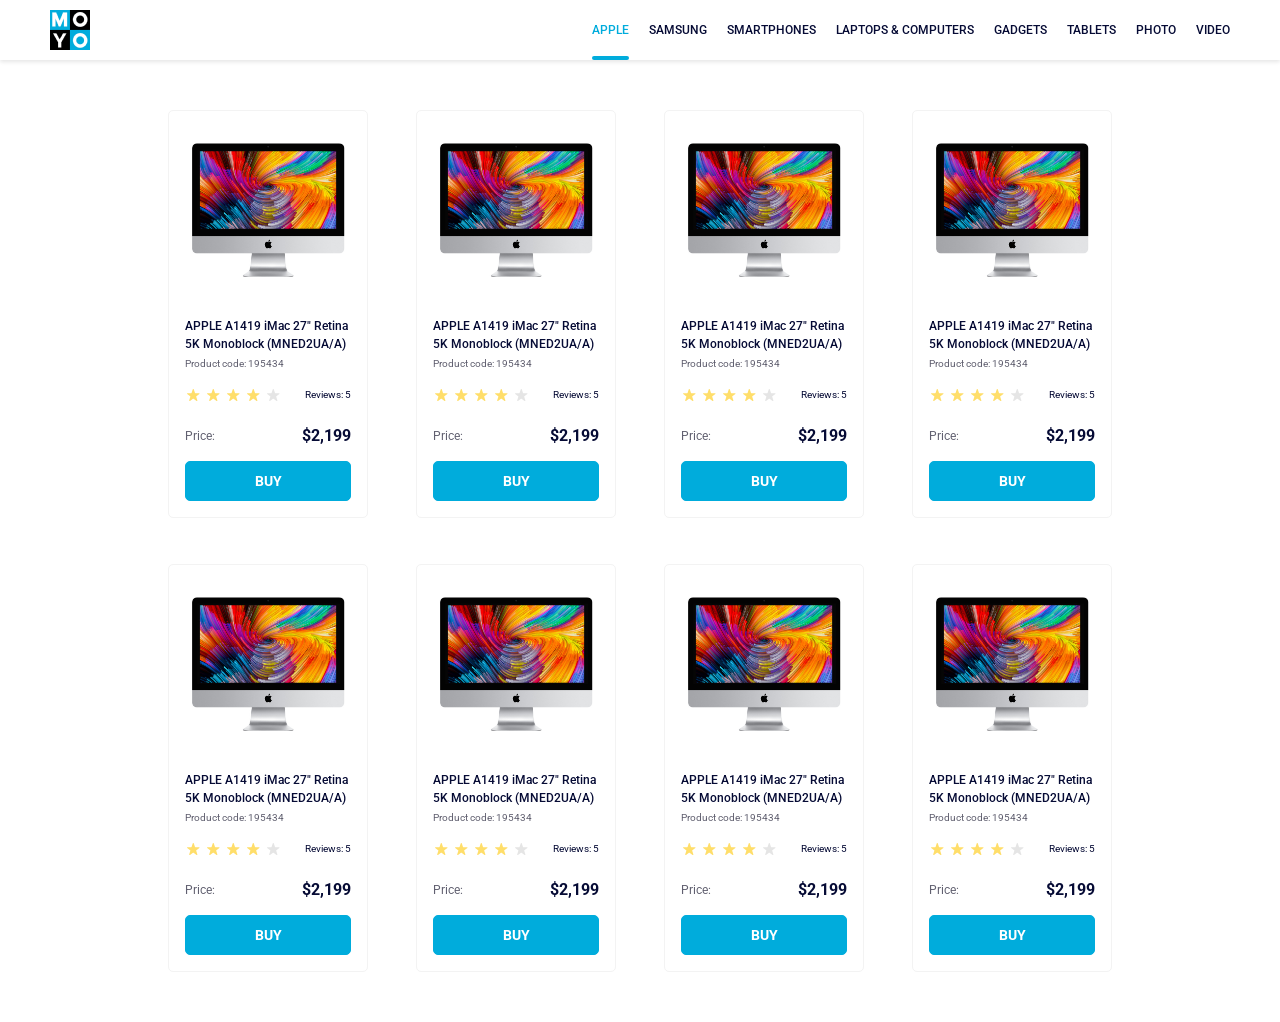
<file: index.html>
<!doctype html><html lang="en"><head><meta charset="utf-8"><meta name="viewport" content="width=device-width, initial-scale=1.0"><title>Catalog</title><link rel="preconnect" href="https://fonts.gstatic.com"><link href="https://fonts.googleapis.com/css2?family=Roboto:wght@400;500;700&display=swap" rel="stylesheet"><link rel="stylesheet" href="index.ff70296f.css"></head><body> <header class="header"> <a href="index.html"> <img class="header__logo" src="logo.eddae0ff.png" alt="Moyo logo"> </a> <nav class="nav"> <ul class="nav__list"> <li class="nav__item"> <a class="is-active nav__link" href="index.html"> Apple </a> </li> <li class="nav__item"> <a class="nav__link" href="index.html"> Samsung </a> </li> <li class="nav__item"> <a class="nav__link" href="index.html"> Smartphones </a> </li> <li class="nav__item"> <a class="nav__link" href="index.html" data-qa="nav-hover"> Laptops & Computers </a> </li> <li class="nav__item"> <a class="nav__link" href="index.html"> Gadgets </a> </li> <li class="nav__item"> <a class="nav__link" href="index.html"> Tablets </a> </li> <li class="nav__item"> <a class="nav__link" href="index.html"> Photo </a> </li> <li class="nav__item"> <a class="nav__link" href="index.html"> Video </a> </li> </ul> </nav> </header> <main class="catalog"> <article class="card" data-qa="card"> <img class="card__image" src="imac.202c52ff.jpeg" alt="IMac Retina"> <div class="card__info"> <h3 class="card__title"> APPLE A1419 iMac 27" Retina 5K Monoblock (MNED2UA/A) </h3> <p class="card__code">Product code: 195434</p> <div class="card__rating"> <div class="stars stars--4"> <div class="stars__star"></div> <div class="stars__star"></div> <div class="stars__star"></div> <div class="stars__star"></div> <div class="stars__star"></div> </div> <p class="card__reviews">Reviews: 5</p> </div> <p class="card__price"> <span class="card__text">Price:</span> <span class="card__number">$2,199</span> </p> <a class="card__button" href="#" data-qa="card-hover"> Buy </a> </div> </article> <article class="card" data-qa="card"> <img class="card__image" src="imac.202c52ff.jpeg" alt="IMac Retina"> <div class="card__info"> <h3 class="card__title"> APPLE A1419 iMac 27" Retina 5K Monoblock (MNED2UA/A) </h3> <p class="card__code">Product code: 195434</p> <div class="card__rating"> <div class="stars stars--4"> <div class="stars__star"></div> <div class="stars__star"></div> <div class="stars__star"></div> <div class="stars__star"></div> <div class="stars__star"></div> </div> <p class="card__reviews">Reviews: 5</p> </div> <p class="card__price"> <span class="card__text">Price:</span> <span class="card__number">$2,199</span> </p> <a class="card__button" href="#" data-qa="card-hover"> Buy </a> </div> </article> <article class="card" data-qa="card"> <img class="card__image" src="imac.202c52ff.jpeg" alt="IMac Retina"> <div class="card__info"> <h3 class="card__title"> APPLE A1419 iMac 27" Retina 5K Monoblock (MNED2UA/A) </h3> <p class="card__code">Product code: 195434</p> <div class="card__rating"> <div class="stars stars--4"> <div class="stars__star"></div> <div class="stars__star"></div> <div class="stars__star"></div> <div class="stars__star"></div> <div class="stars__star"></div> </div> <p class="card__reviews">Reviews: 5</p> </div> <p class="card__price"> <span class="card__text">Price:</span> <span class="card__number">$2,199</span> </p> <a class="card__button" href="#" data-qa="card-hover"> Buy </a> </div> </article> <article class="card" data-qa="card"> <img class="card__image" src="imac.202c52ff.jpeg" alt="IMac Retina"> <div class="card__info"> <h3 class="card__title"> APPLE A1419 iMac 27" Retina 5K Monoblock (MNED2UA/A) </h3> <p class="card__code">Product code: 195434</p> <div class="card__rating"> <div class="stars stars--4"> <div class="stars__star"></div> <div class="stars__star"></div> <div class="stars__star"></div> <div class="stars__star"></div> <div class="stars__star"></div> </div> <p class="card__reviews">Reviews: 5</p> </div> <p class="card__price"> <span class="card__text">Price:</span> <span class="card__number">$2,199</span> </p> <a class="card__button" href="#" data-qa="card-hover"> Buy </a> </div> </article> <article class="card" data-qa="card"> <img class="card__image" src="imac.202c52ff.jpeg" alt="IMac Retina"> <div class="card__info"> <h3 class="card__title"> APPLE A1419 iMac 27" Retina 5K Monoblock (MNED2UA/A) </h3> <p class="card__code">Product code: 195434</p> <div class="card__rating"> <div class="stars stars--4"> <div class="stars__star"></div> <div class="stars__star"></div> <div class="stars__star"></div> <div class="stars__star"></div> <div class="stars__star"></div> </div> <p class="card__reviews">Reviews: 5</p> </div> <p class="card__price"> <span class="card__text">Price:</span> <span class="card__number">$2,199</span> </p> <a class="card__button" href="#" data-qa="card-hover"> Buy </a> </div> </article> <article class="card" data-qa="card"> <img class="card__image" src="imac.202c52ff.jpeg" alt="IMac Retina"> <div class="card__info"> <h3 class="card__title"> APPLE A1419 iMac 27" Retina 5K Monoblock (MNED2UA/A) </h3> <p class="card__code">Product code: 195434</p> <div class="card__rating"> <div class="stars stars--4"> <div class="stars__star"></div> <div class="stars__star"></div> <div class="stars__star"></div> <div class="stars__star"></div> <div class="stars__star"></div> </div> <p class="card__reviews">Reviews: 5</p> </div> <p class="card__price"> <span class="card__text">Price:</span> <span class="card__number">$2,199</span> </p> <a class="card__button" href="#" data-qa="card-hover"> Buy </a> </div> </article> <article class="card" data-qa="card"> <img class="card__image" src="imac.202c52ff.jpeg" alt="IMac Retina"> <div class="card__info"> <h3 class="card__title"> APPLE A1419 iMac 27" Retina 5K Monoblock (MNED2UA/A) </h3> <p class="card__code">Product code: 195434</p> <div class="card__rating"> <div class="stars stars--4"> <div class="stars__star"></div> <div class="stars__star"></div> <div class="stars__star"></div> <div class="stars__star"></div> <div class="stars__star"></div> </div> <p class="card__reviews">Reviews: 5</p> </div> <p class="card__price"> <span class="card__text">Price:</span> <span class="card__number">$2,199</span> </p> <a class="card__button" href="#" data-qa="card-hover"> Buy </a> </div> </article> <article class="card" data-qa="card"> <img class="card__image" src="imac.202c52ff.jpeg" alt="IMac Retina"> <div class="card__info"> <h3 class="card__title"> APPLE A1419 iMac 27" Retina 5K Monoblock (MNED2UA/A) </h3> <p class="card__code">Product code: 195434</p> <div class="card__rating"> <div class="stars stars--4"> <div class="stars__star"></div> <div class="stars__star"></div> <div class="stars__star"></div> <div class="stars__star"></div> <div class="stars__star"></div> </div> <p class="card__reviews">Reviews: 5</p> </div> <p class="card__price"> <span class="card__text">Price:</span> <span class="card__number">$2,199</span> </p> <a class="card__button" href="#" data-qa="card-hover"> Buy </a> </div> </article> </main> </body></html>
</file>
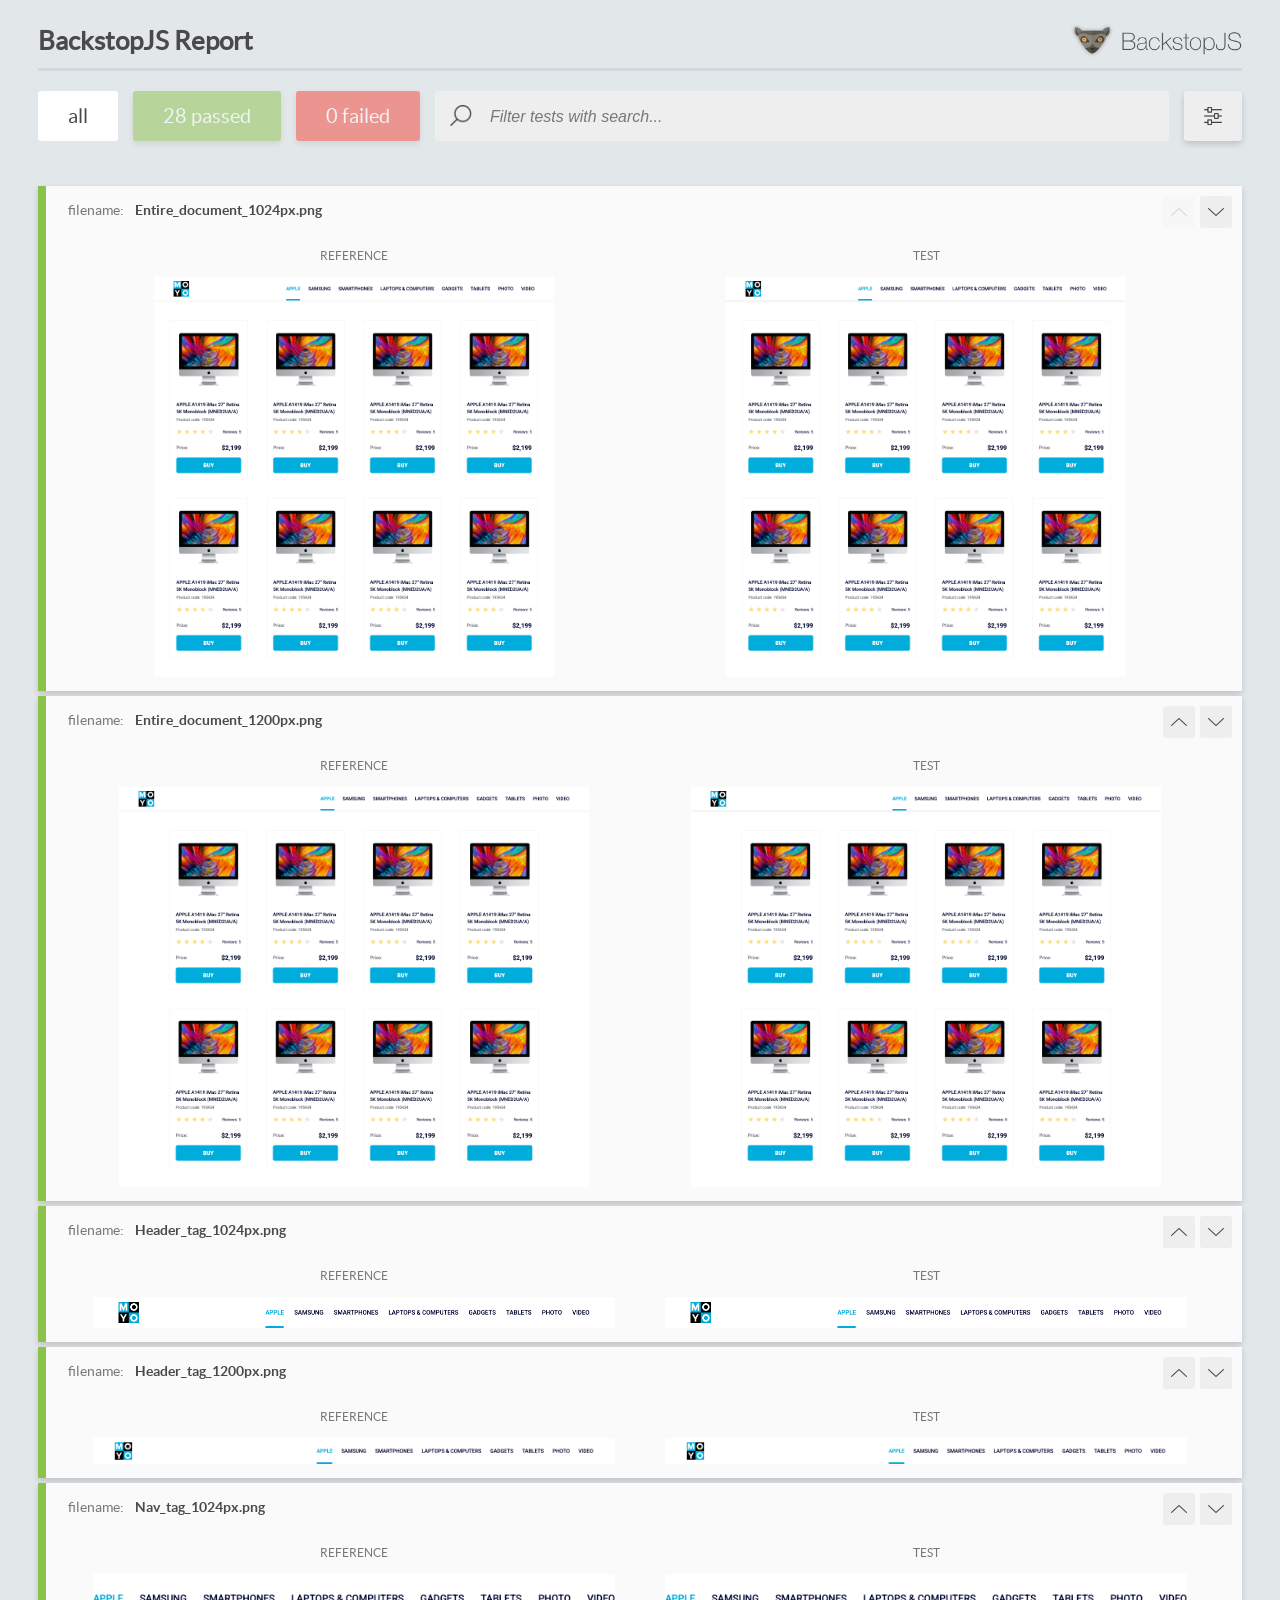
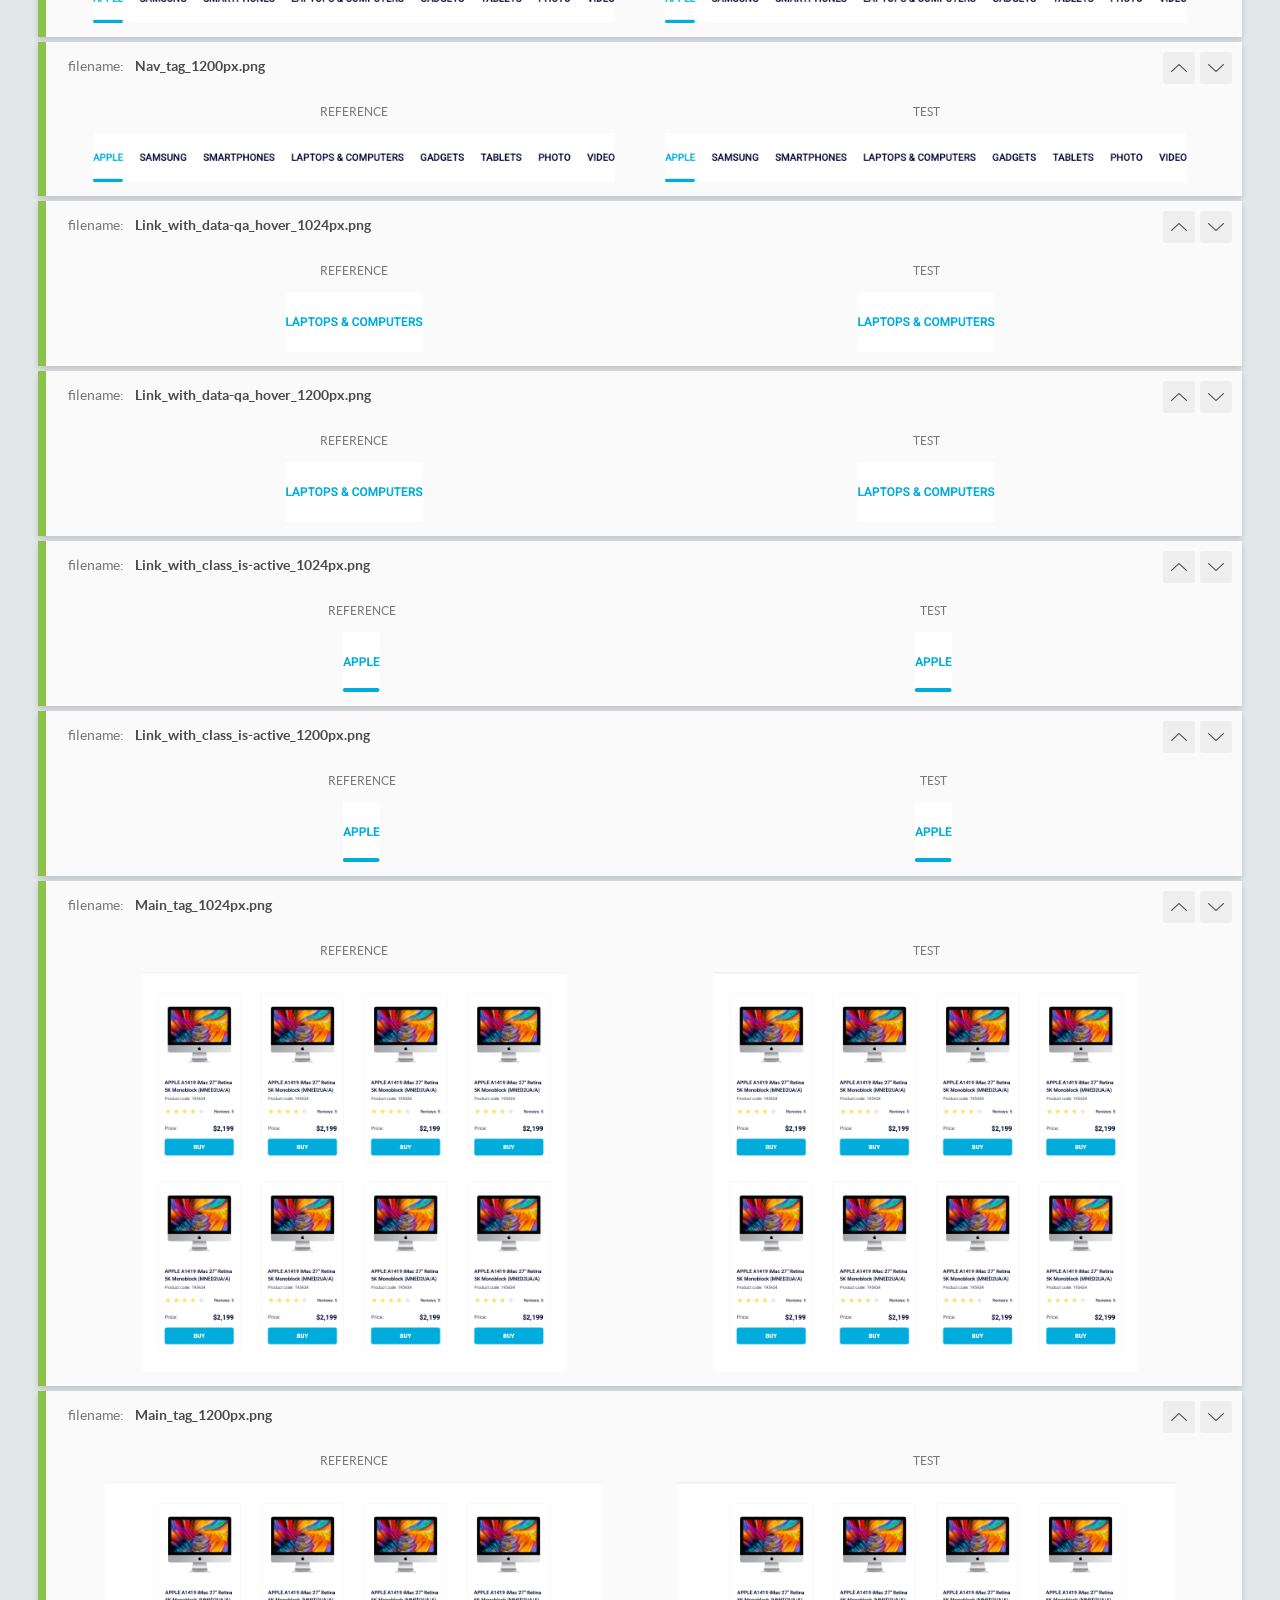
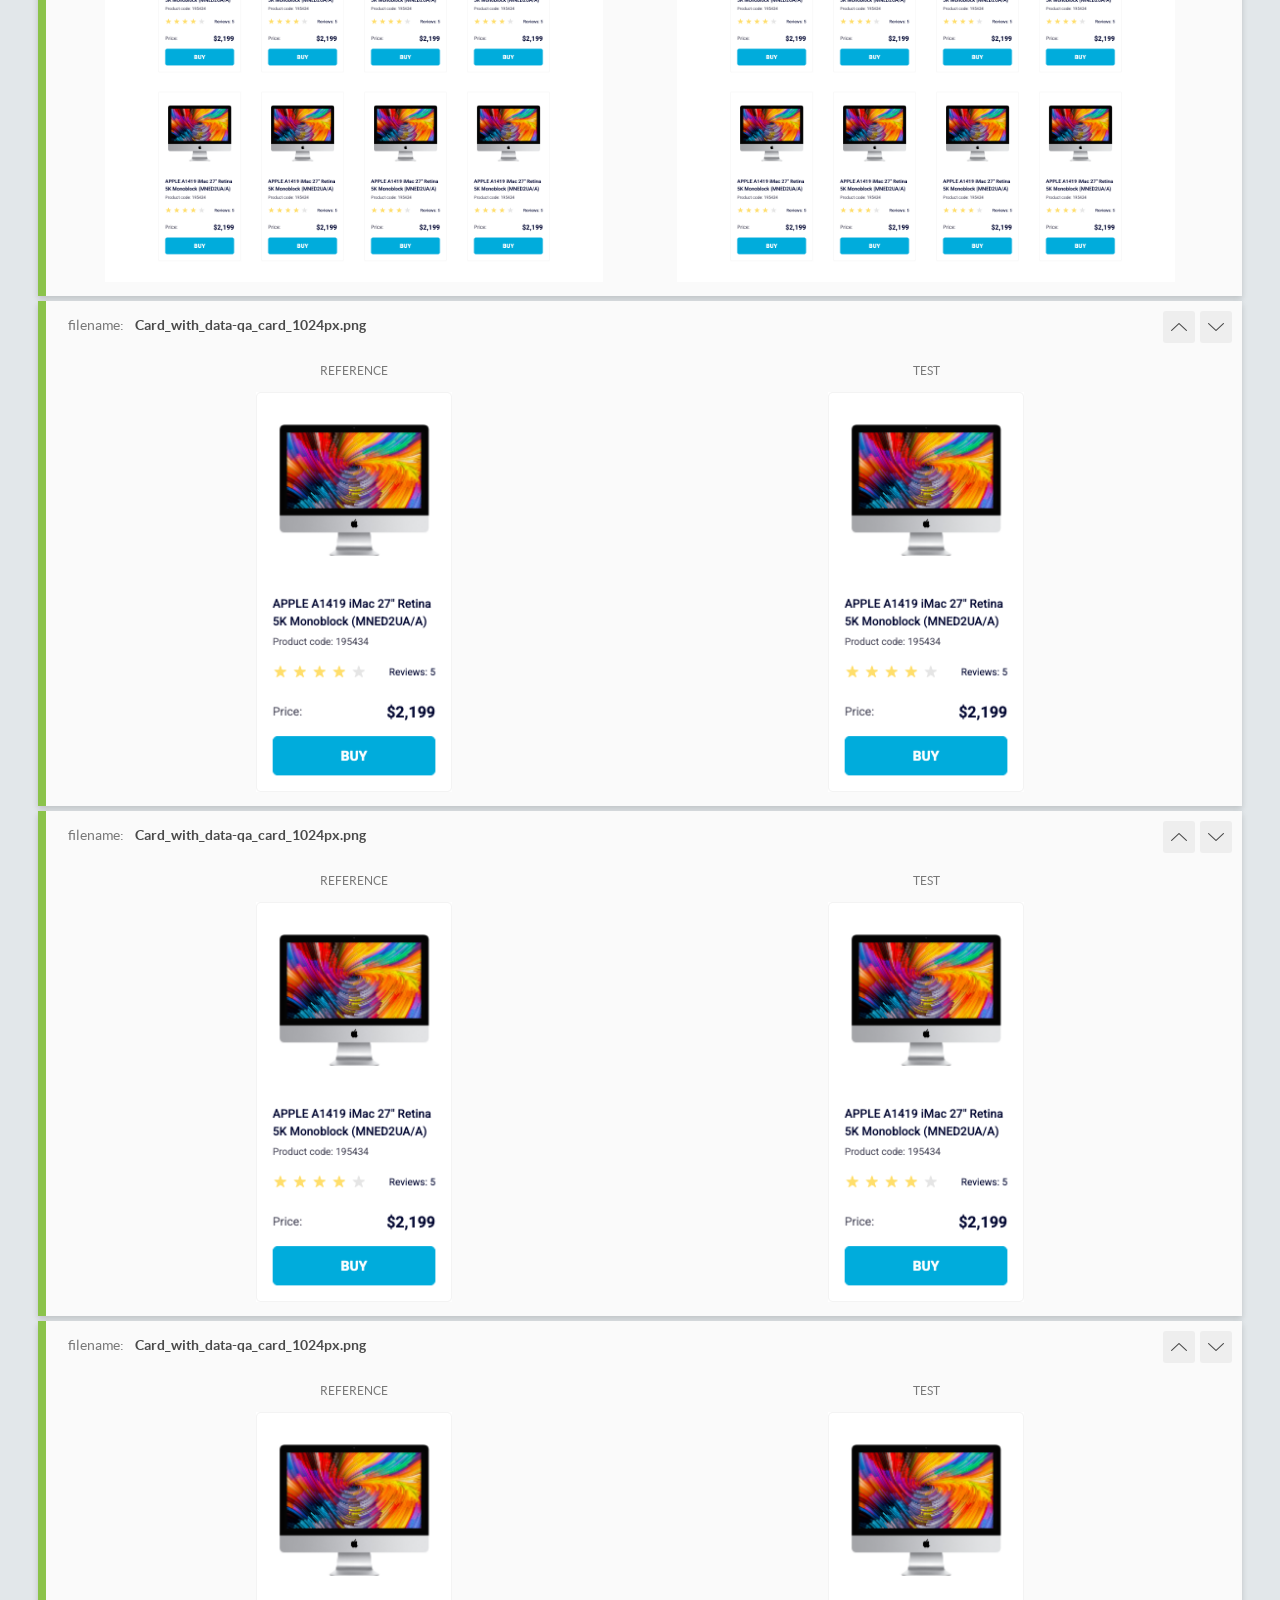
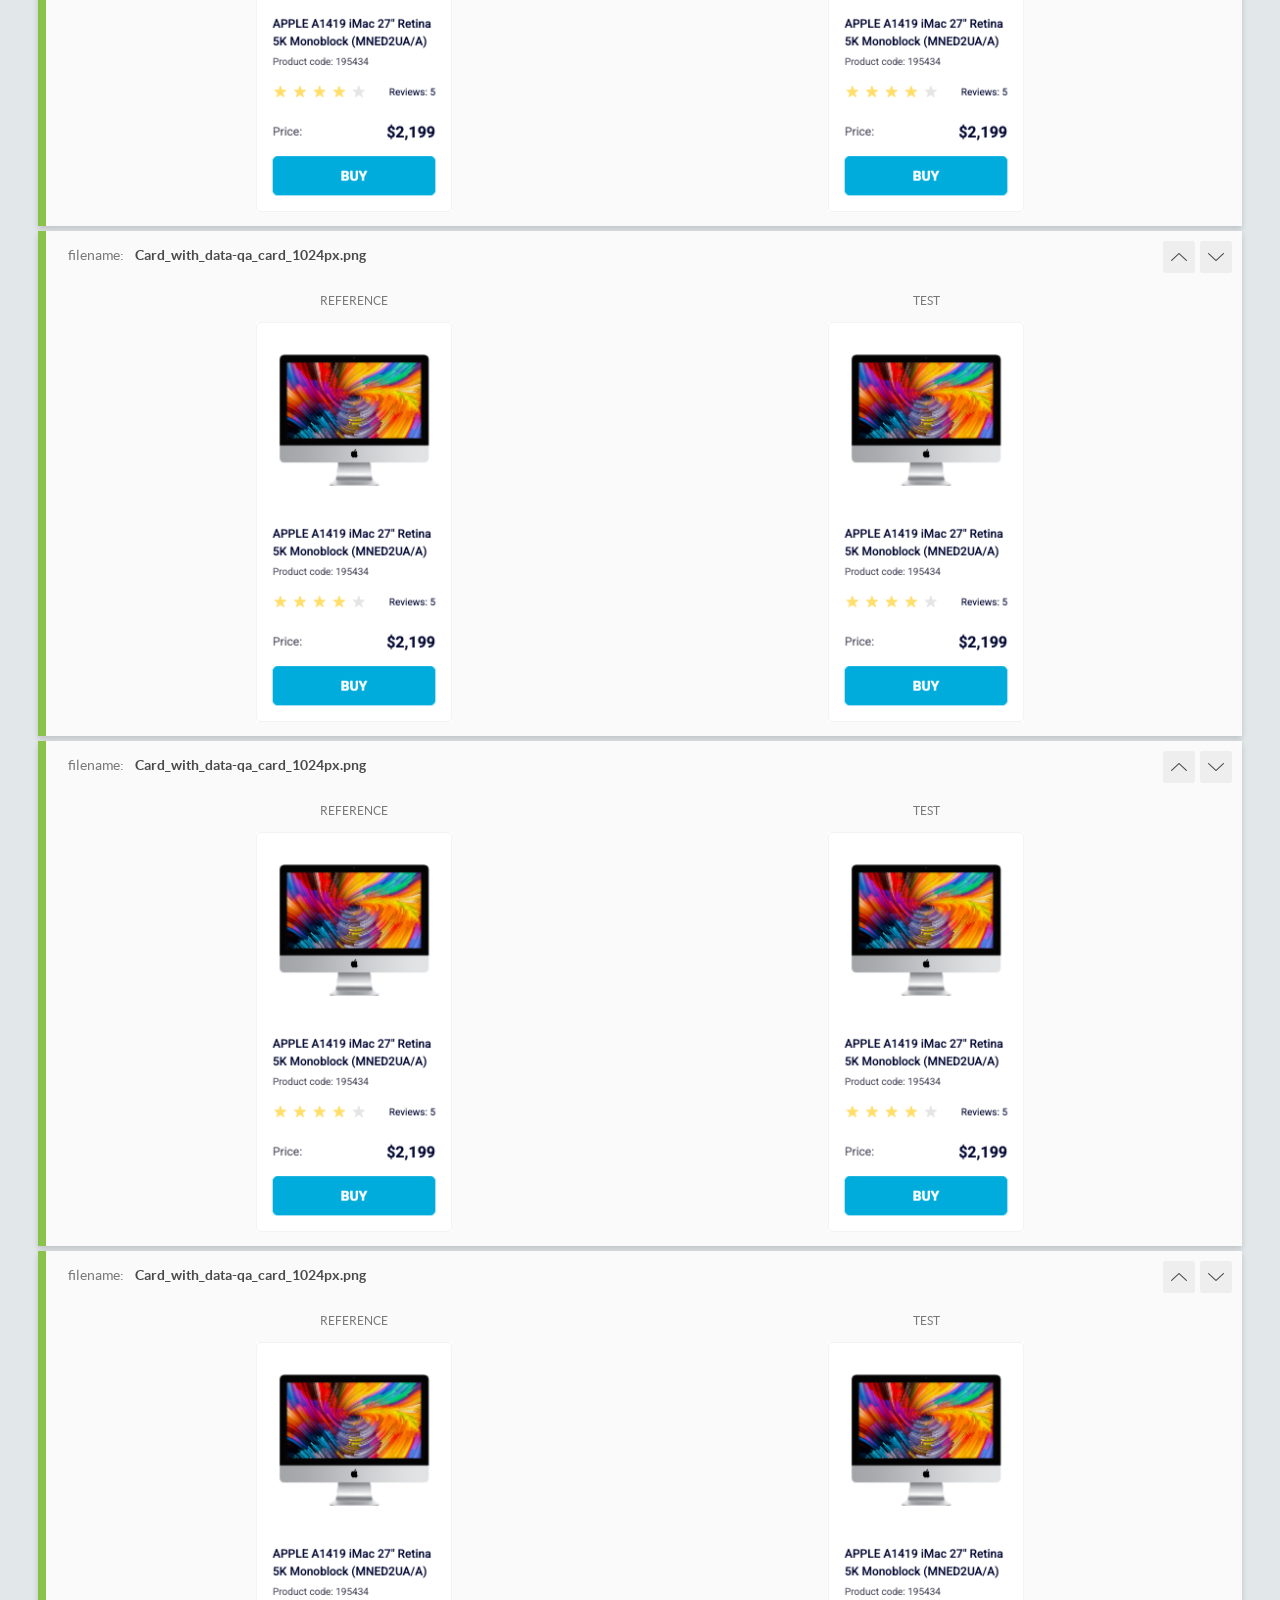
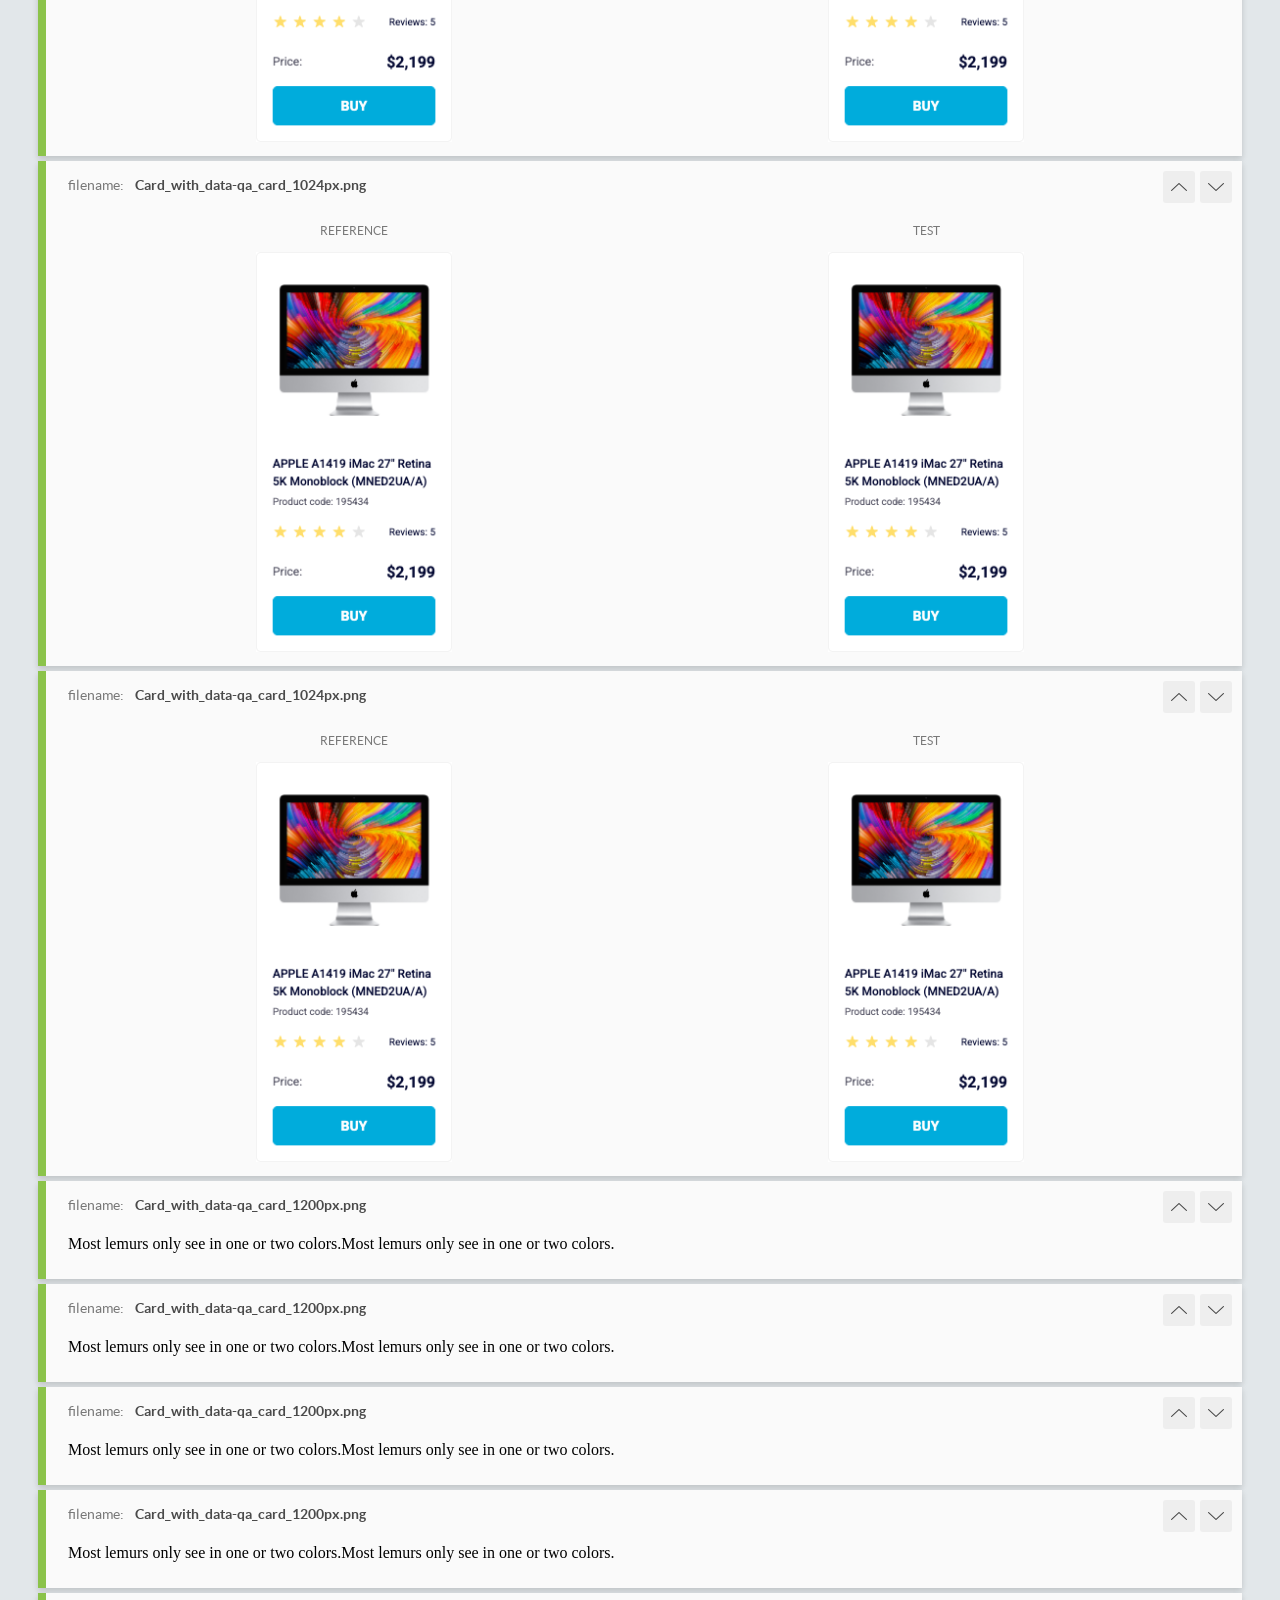
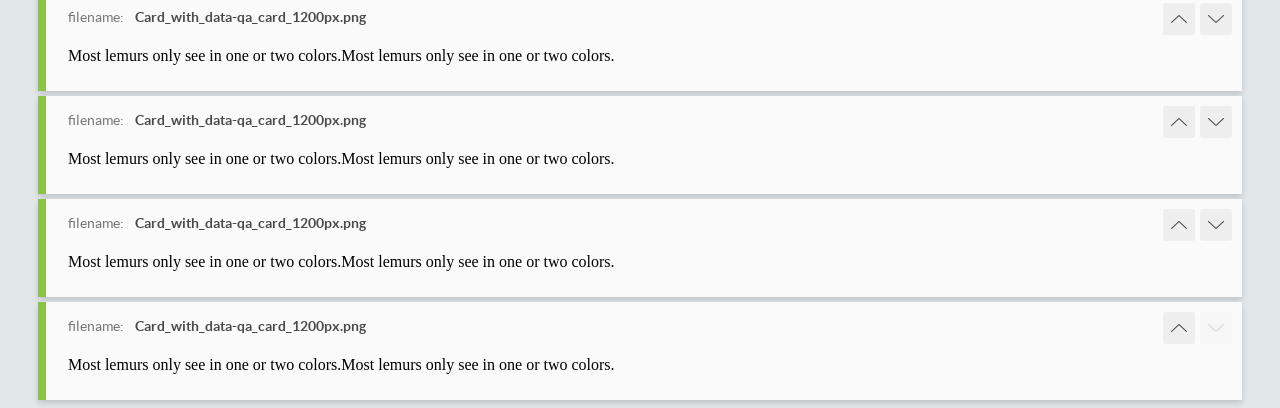
<file: report/html_report/index.html>
<!DOCTYPE html>
<html>
  <head>
    <meta charset="utf-8">
    <!-- Disable Cache -->
    <meta http-equiv="Cache-Control" content="no-cache, no-store, must-revalidate">
    <meta http-equiv="Pragma" content="no-cache">
    <meta http-equiv="Expires" content="0">

    <title>BackstopJS Report</title>

    <style>
      @font-face {
          font-family: 'latoregular';
          src: url('./assets/fonts/lato-regular-webfont.woff2') format('woff2'),
              url('./assets/fonts/lato-regular-webfont.woff') format('woff');
          font-weight: 400;
          font-style: normal;
      }
      @font-face {
          font-family: 'latobold';
          src: url('./assets/fonts/lato-bold-webfont.woff2') format('woff2'),
              url('./assets/fonts/lato-bold-webfont.woff') format('woff');
          font-weight: 700;
          font-style: normal;
      }

      .ReactModal__Body--open {
          overflow: hidden;
      }
      .ReactModal__Body--open .header {
        display: none;
      }

    </style>
  </head>
  <body style="background-color: #E2E7EA">
    <div id="root">

    </div>
    <script>
      function report (report) { // eslint-disable-line no-unused-vars
        window.tests = report;
      }
    </script>
    <script src="config.js"></script>
    <script src="index_bundle.js"></script>
  </body>
</html>
</file>
<file: index.ff70296f.css>
.header{justify-content:space-between;align-items:center;padding:0 50px;display:flex;box-shadow:0 2px 4px #0000001a}.header__logo{width:40px;height:40px;display:block}.nav__list{margin:0;padding:0;list-style:none;display:flex}.nav__item{margin-left:20px}.nav__item:first-child{margin-left:0}.nav__link{text-transform:uppercase;color:#060b35;align-items:center;height:60px;font-size:12px;font-weight:500;text-decoration:none;transition:color .3s;display:flex;position:relative}.nav__link:hover,.nav__link.is-active{color:#00acdc}.nav__link.is-active:after{content:"";background-color:#00acdc;border-radius:5px;width:100%;height:4px;display:block;position:absolute;bottom:0;right:0}.catalog{grid-template-columns:repeat(1,200px);justify-content:center;gap:46px 48px;padding:50px 40px;display:grid}@media (width>=488px){.catalog{grid-template-columns:repeat(2,200px)}}@media (width>=768px){.catalog{grid-template-columns:repeat(3,200px)}}@media (width>=1024px){.catalog{grid-template-columns:repeat(4,200px)}}.card{box-sizing:border-box;background-color:#fff;border:1px solid #f3f3f3;border-radius:5px;width:200px;margin:0;transition:transform .3s,color .3s}.card:hover{transform:scale(1.2)}.card__image{width:160px;height:134px;margin:0 auto 40px;padding:32px 19px 0;display:block}.card__info{padding:0 16px 16px}.card__title{color:#060b35;margin-bottom:4px;font-size:12px;font-weight:500;line-height:18px;transition:color .3s}.card:hover .card__title{color:#34568b}.card__code{color:#616070;font-size:10px;line-height:14px}.card__rating{justify-content:space-between;align-items:center;margin-top:16px;display:flex}.card__reviews{color:#060b35;margin:0;font-size:10px;line-height:14px}.card__price{justify-content:space-between;margin-top:24px;display:flex}.card__text{color:#616070;font-size:12px;line-height:18px}.card__number{color:#060b35;font-size:16px;font-weight:700;line-height:18px}.card__button{box-sizing:border-box;color:#fff;text-transform:uppercase;background-color:#00acdc;border:1px solid #00acdc;border-radius:5px;justify-content:center;align-items:center;width:100%;height:40px;margin-top:16px;padding:12px 0;font-size:14px;font-weight:700;line-height:16px;text-decoration:none;transition:background-color .3s,color .3s;display:flex}.card__button:hover{color:#00acdc;background-color:#fff;border:1px solid #00acdc;padding:11px 0}.stars{display:flex}.stars__star{background-image:url(star.822d561e.svg);background-position:50%;background-repeat:no-repeat;width:16px;height:16px;margin-right:4px}.stars__star:last-child{margin-right:0}.stars--0 .stars__star:nth-child(-n),.stars--1 .stars__star:nth-child(-n+1),.stars--2 .stars__star:nth-child(-n+2),.stars--3 .stars__star:nth-child(-n+3),.stars--4 .stars__star:nth-child(-n+4),.stars--5 .stars__star:nth-child(-n+5){background-image:url(star-active.edda4c43.svg)}body,p,h3{box-sizing:border-box;margin:0;font-family:Roboto,sans-serif}
/*# sourceMappingURL=index.ff70296f.css.map */
</file>
